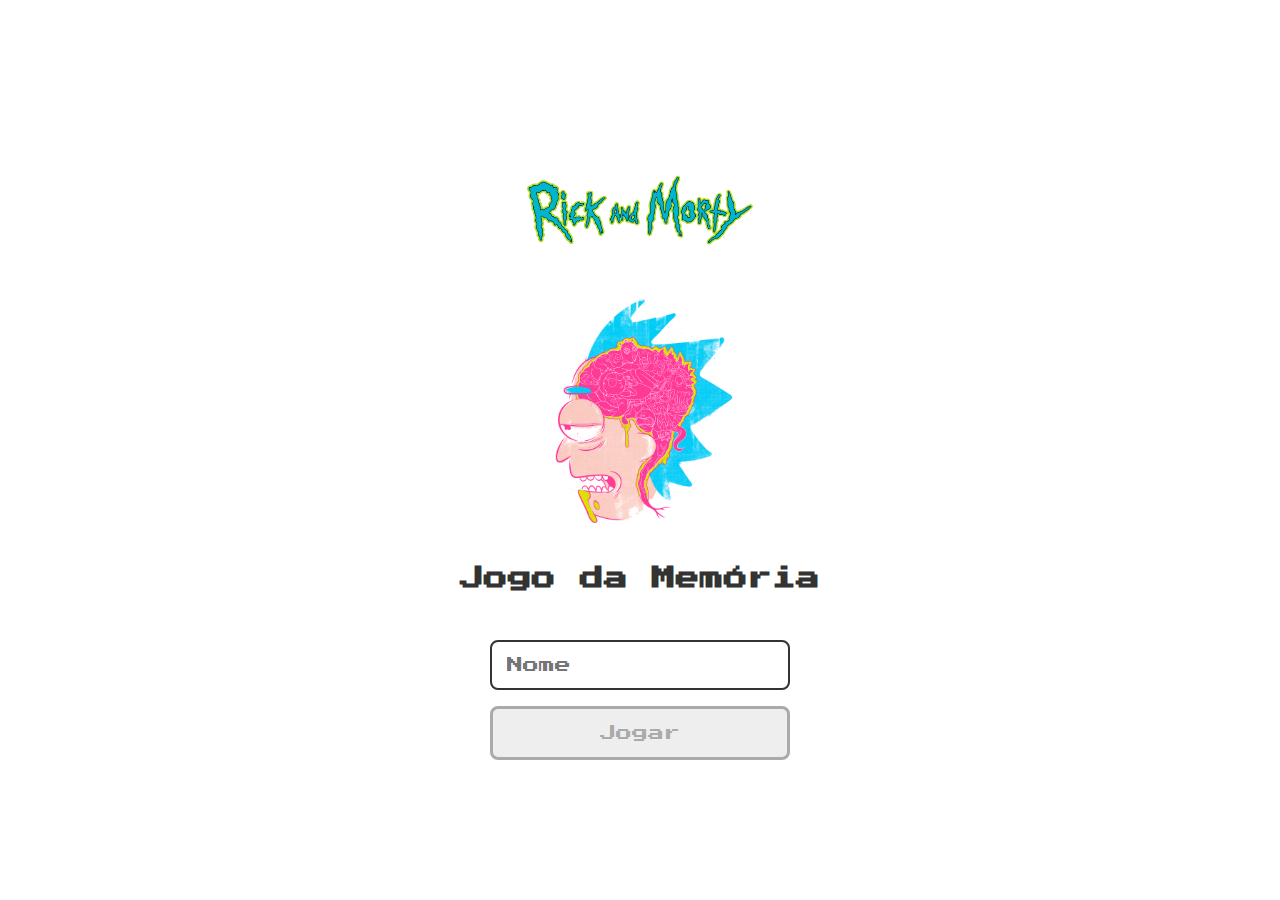
<file: index.html>
<!DOCTYPE html>
<html lang="pt-br">

<head>
    <meta charset="UTF-8">
    <meta name="viewport" content="width=device-width, initial-scale=1.0">
    <title>Jogo da Memoria - Rick and Morty | Login</title>
    <link rel="shortcut icon" href="assets/images/cerebro.jpg" type="png">
    <link rel="preconnect" href="https://fonts.googleapis.com">
    <link rel="preconnect" href="https://fonts.gstatic.com" crossorigin>
    <link href="https://fonts.googleapis.com/css2?family=Press+Start+2P&display=swap" rel="stylesheet">
    <link rel="stylesheet" href="./css/reset.css">
    <link rel="stylesheet" href="./css/login.css">
</head>

<body>
    <form class="form_login">

        <header class="header_login">
            <img src="assets/images/logo.png" alt="Rick and Morty">
            <img src="assets/images/cerebro.jpg" alt="brain icon">
            <h1>Jogo da Memória</h1>
        </header>

        <input type="text" placeholder="Nome" class="login_input">
        <button type="submit" class="login_buttom" disabled>Jogar</button>


    </form>
    <script src="scripts/main.js"></script>
</body>

</html>
</file>
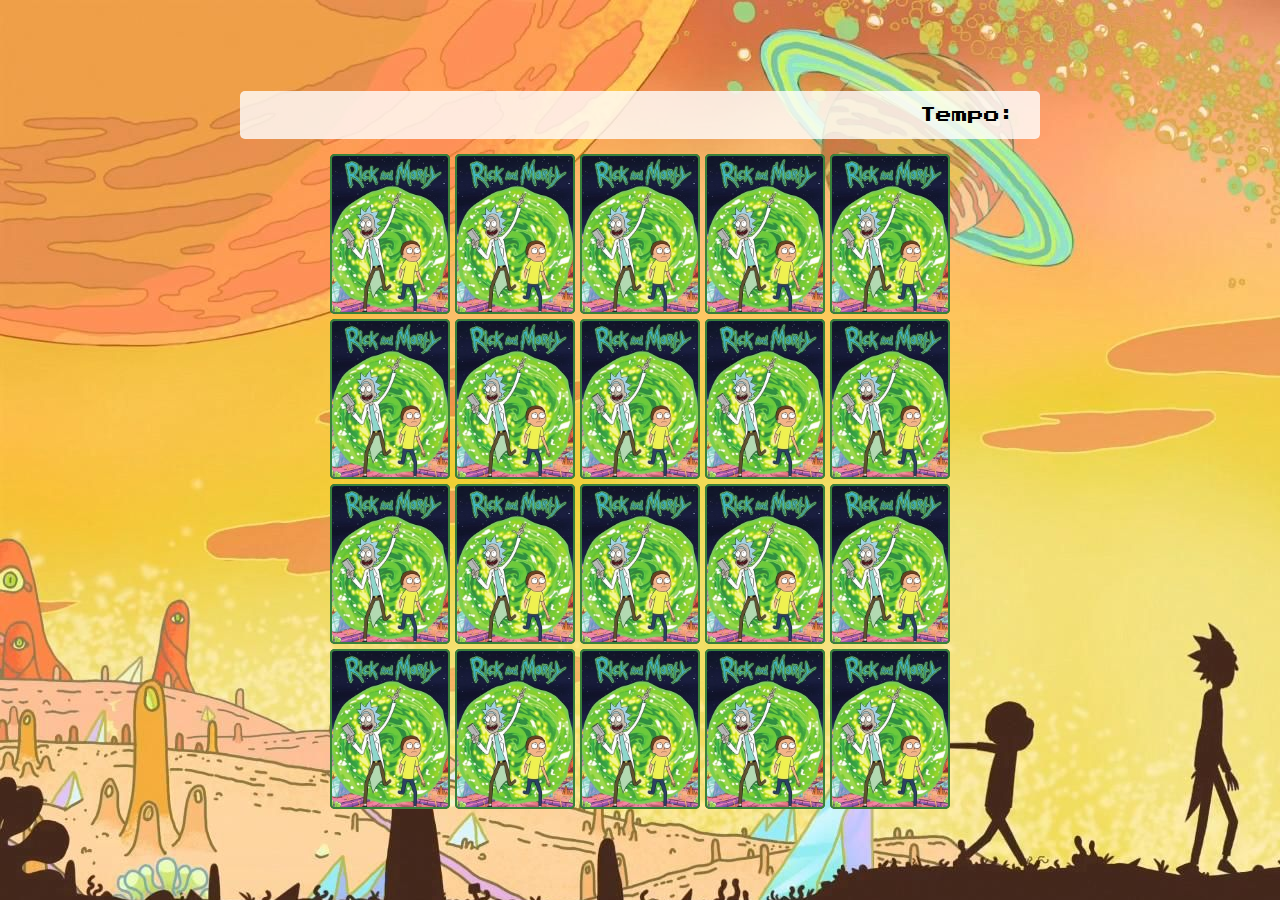
<file: pages/game.html>
<!DOCTYPE html>
<html lang="pt-br">

<head>
    <meta charset="UTF-8">
    <meta name="viewport" content="width=device-width, initial-scale=1.0">
    <title>Jogo da Memoria - Rick and Morty | Game</title>
    <link rel="shortcut icon" href="../assets/images/cerebro.jpg" type="png">
    <link rel="preconnect" href="https://fonts.googleapis.com">
    <link rel="preconnect" href="https://fonts.gstatic.com" crossorigin>
    <link href="https://fonts.googleapis.com/css2?family=Press+Start+2P&display=swap" rel="stylesheet">
    <link rel="stylesheet" href="../css/reset.css">
    <link rel="stylesheet" href="../css/game.css">
</head>

<body>
    <main>
        <header>
            <span class="player"></span>
            <span>Tempo: <span class="timer"></span></span>
        </header>
        <div class="grid"></div>
    </main>

    <script src="../scripts/game.js"></script>
</body>

</html>
</file>
<file: css/login.css>
.form_login {
  display: flex;
  align-items: center;
  justify-content: center;
  flex-direction: column;
  height: 100vh;
}

.header_login {
  display: flex;
  flex-direction: column;
  justify-content: center;
  align-items: center;
  margin-bottom: 50px;
}

.header_login img {
  width: 250px;
}

.header_login h1 {
  color: #333;
  font-size: 1.5em;
}

.login_input {
  border: 2px solid #333;
  border-radius: 8px;
  color: #333;
  font-size: 1em;
  margin-bottom: 16px;
  max-width: 300px;
  width: 100%;
  outline: none;
  padding: 15px;
}

.login_buttom {
  background-color: #00b5cc;
  color: white;
  font-size: 1em;
  padding: 16px;
  border-radius: 8px;
  max-width: 300px;
  width: 100%;
  cursor: pointer;
  border: 3px solid #b2df28;
  animation: ease;
  transition: 0.6s;
}

.login_buttom:hover {
  background-color: #b2df28;
  border: 3px solid #00b5cc;
  animation: ease;
  transition: 0.6s;
}

.login_buttom:disabled {
  background-color: #eee;
  color: #aaa;
  cursor: auto;
  border: 3px solid #aaa;
  animation: ease;
  transition: 0.6s;
}
</file>
<file: css/game.css>
main {
  display: flex;
  flex-direction: column;
  width: 100%;
  background-image: url("../assets/images/bg.jpg");
  min-height: 100vh;
  align-items: center;
  justify-content: center;
  padding: 10px;
  object-fit: cover;
}

header {
  display: flex;
  justify-content: space-between;
  align-items: center;
  max-width: 800px;
  width: 100%;
  height: 20px;
  background: rgba(255, 255, 255, 0.8);
  padding: 24px;
  margin-bottom: 15px;
  border-radius: 5px;
}

.grid {
  display: grid;
  width: 100%;
  max-width: 800px;
  grid-template-columns: repeat(5, 120px);
  justify-content: center;
  gap: 5px;
}

.card {
  aspect-ratio: 3/4;
  width: 100%;
  background-color: #333;
  border-radius: 5px;
  position: relative;
  transition: all 400ms ease;
  transform-style: preserve-3d;
}

.face {
  width: 100%;
  height: 100%;
  position: absolute;
  background-size: cover;
  background-position: center;
  border: 2px solid #39813a;
  border-radius: 5px;
  transition: all 500ms ease;
}

.front {
  transform: rotateY(180deg);
}

.back {
  background-image: url("../assets/images/back.png");
  backface-visibility: hidden;
}

.reveal_card {
  transform: rotateY(180deg);
}

.disabled_card {
  filter: saturate(0);
  opacity: 0.5;
}
</file>
